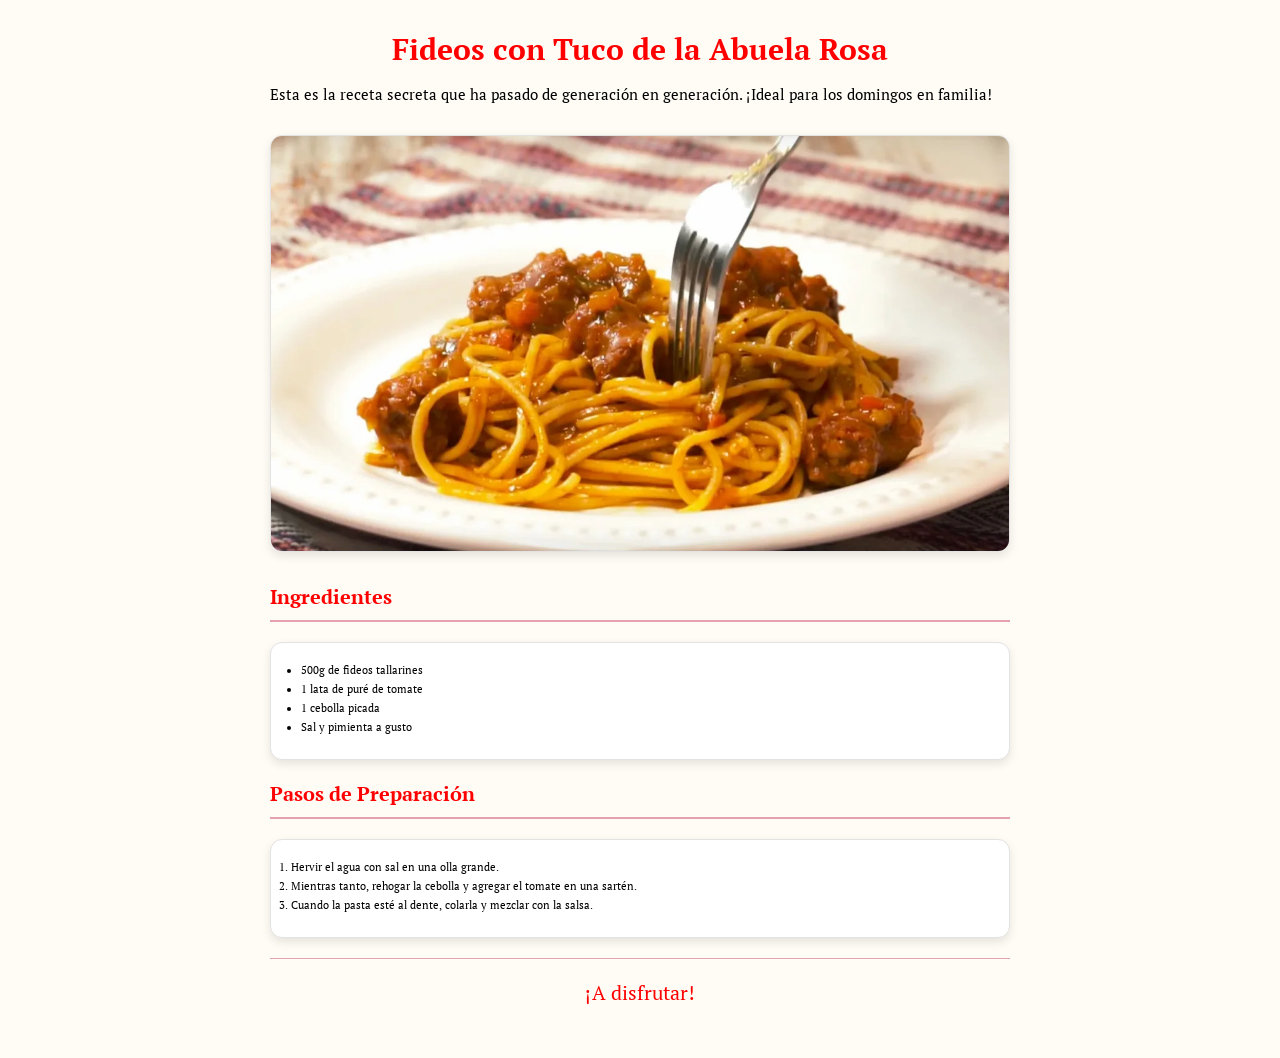
<file: 01-Receta-Abuela/index.html>
<!DOCTYPE html>
<html lang="en">
<head>
    <meta charset="UTF-8">
    <meta name="viewport" content="width=device-width, initial-scale=1.0">
    <link rel="stylesheet" href="style.css">
    <link rel="preconnect" href="https://fonts.googleapis.com">
    <link rel="preconnect" href="https://fonts.gstatic.com" crossorigin>
    <link href="https://fonts.googleapis.com/css2?family=Open+Sans:ital,wght@0,300..800;1,300..800&family=PT+Serif:ital,wght@0,400;0,700;1,400;1,700&family=Roboto:ital,wght@0,100..900;1,100..900&display=swap" rel="stylesheet">
    <title>Receta de la Abuela</title>
</head>
<body>
    <div class="container">
        <!--contenido principal de la pagina-->
        <main class="main">
            <!--titulo principal de la pagina-->
            <h1 class="main__textPrincipal">Fideos con Tuco de la Abuela Rosa</h1>

        <!--foto y resumen de lo que trata la pagina-->
        <div class="main__card">
            <p>Esta es la receta secreta que ha pasado de generación en generación. ¡Ideal para los domingos en familia!</p>
            <img src="./assets/plato-final.jpg" alt=" foto final del plato de la abuela">
        </div>

        <!--sección sobre la informacion de ingredientes de la receta de la abuela-->
        <section class="seccionIngredientes">
            <h2>Ingredientes</h2>
            <hr>
            <div class="seccionIngredientes__list">
              <ul>
                <li>500g de fideos tallarines</li>
                <li>1 lata de puré de tomate</li>
                <li>1 cebolla picada</li>
                <li>Sal y pimienta a gusto</li>
              <ul>
            </div>
        </section>

        <!--sección sobre la preparación de la receta-->
        <section class="seccionPreparacion">
            <h2>Pasos de Preparación</h2>
            <hr>
            <div class="seccionPreparacion__list">
               <ol>
                  <li>Hervir el agua con sal en una olla grande.</li>
                  <li>Mientras tanto, rehogar la cebolla y agregar el tomate en una sartén.</li>
                  <li>Cuando la pasta esté al dente, colarla y mezclar con la salsa.</li> 
               </ol>
            </div>
        </section>
        </main>

        <!--pie de pagina-->
        <footer class="footer">
            <hr>
            <p>¡A disfrutar!</p>
        </footer> 

    </div>
</body>
</html>
</file>
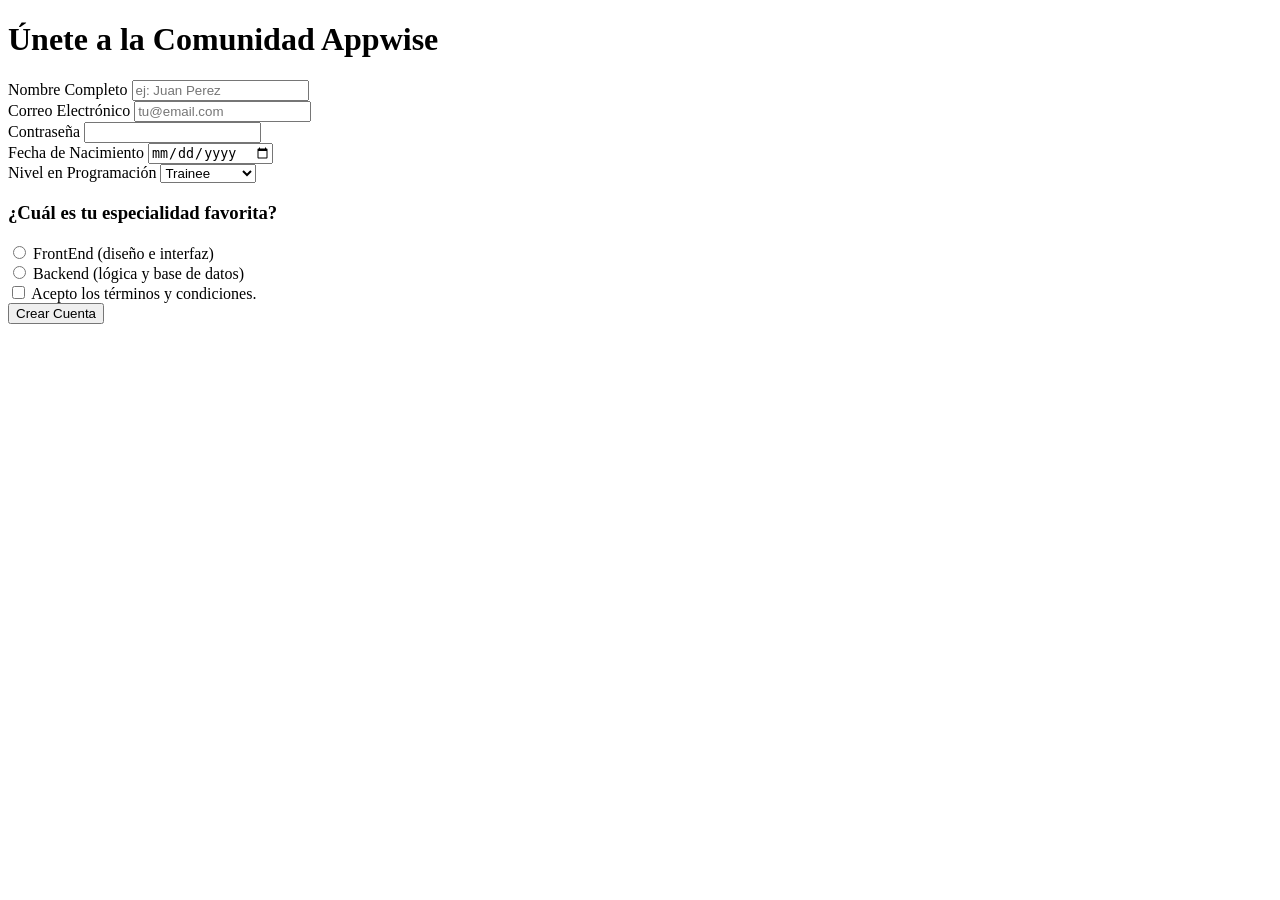
<file: 03-Registro-Usuario/index.html>
<!DOCTYPE html>
<html lang="en">
<head>
    <meta charset="UTF-8">
    <meta name="viewport" content="width=device-width, initial-scale=1.0">
    <title>Registro - Appwise</title>
</head>
<body>
    <h1>Únete a la Comunidad Appwise</h1>

    <form action="#">
        <div>
            <label for="nombreUsuario">Nombre Completo</label>
            <input type="text" id="nombreUsuario" placeholder="ej: Juan Perez" required>
        </div>
        <div>
            <label for="emailUsuario">Correo Electrónico</label>
            <input type="email" id="emailUsuario" placeholder="tu@email.com" required>
        </div>
        <div>
            <label for="passwordUsuario">Contraseña</label>
            <input type="password" id="passwordUsuario">
        </div>
        <div>
            <label for="fechaNacimientoUsuario">Fecha de Nacimiento</label>
            <input type="date" id="fechaNacimientoUsuario" required>
        </div>
        <div>
            <label for="opcionNivelProgramacion">Nivel en Programación</label>
            <select id="opcionNivelProgramacion" required>
                <option value="trainee">Trainee</option>
                <option value="junior">Junior</option>
                <option value="semi-Senior">Semi-Senior</option>
            </select>
        </div>
        <div>
            <h3>¿Cuál es tu especialidad favorita?</h3>
            <div>
                <input type="radio" name="especialidad">
                <label for="especialidadUsuario">FrontEnd (diseño e interfaz)</label>
            </div>
             <div>
                <input type="radio" name="especialidad">
                <label for="especialidadUsuario">Backend (lógica y base de datos)</label>
            </div>
        </div>
        <div>
            <input type="checkbox" id="aceptarTerminos" value="yes" required>
            <label for="aceptarTerminos">Acepto los términos y condiciones.</label>
        </div>
        <button type="submit">Crear Cuenta</button>
    </form>
    
</body>
</html>
</file>
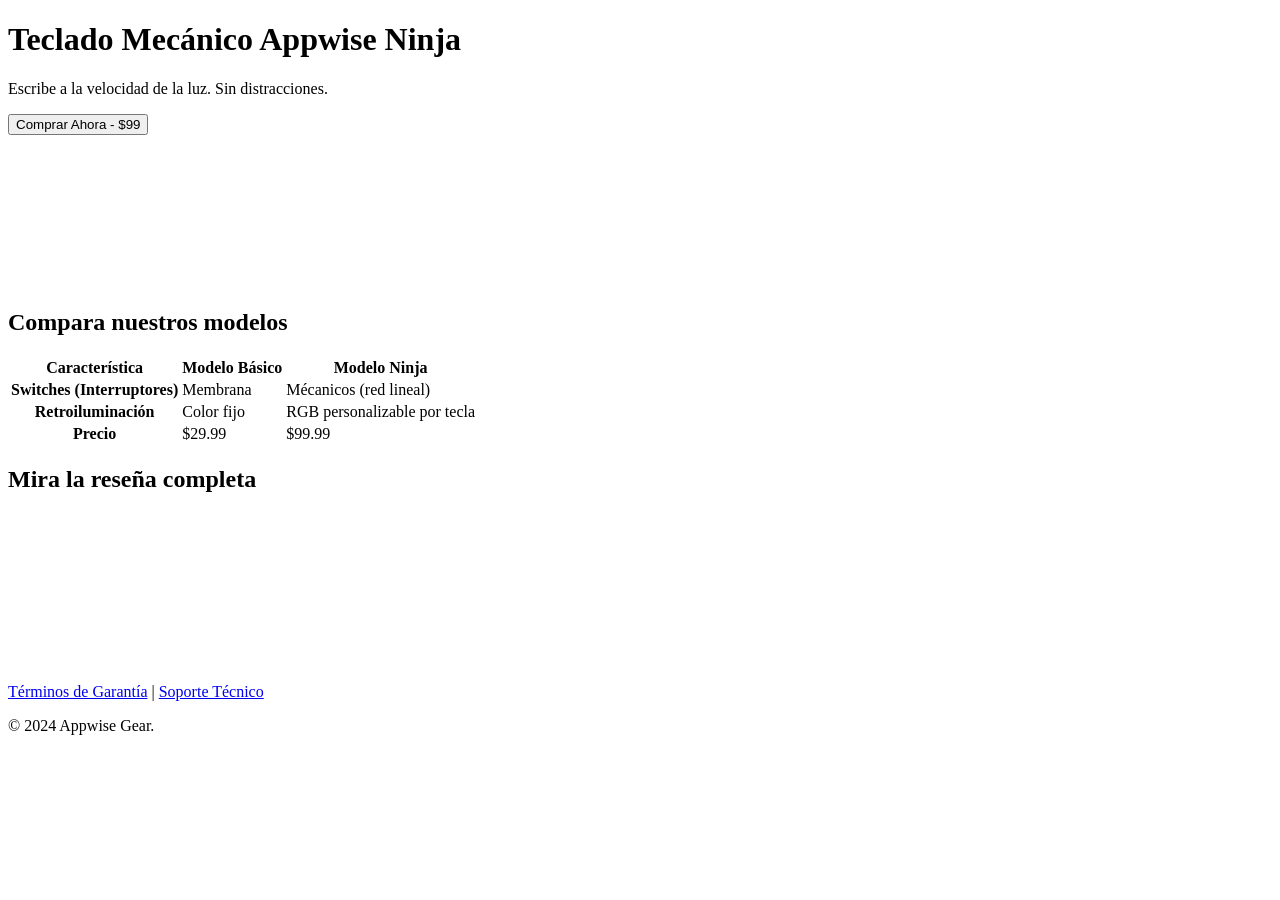
<file: 04-Landing-Producto/index.html>
<!DOCTYPE html>
<html lang="en">
<head>
    <meta charset="UTF-8">
    <meta name="viewport" content="width=device-width, initial-scale=1.0">
    <title>Teclado Appwise Ninja</title>
</head>
<body>
    <!--cabecera de pagina-->
    <header>
        <h1>Teclado Mecánico Appwise Ninja</h1>
        <p>Escribe a la velocidad de la luz. Sin distracciones.</p>
        <button>Comprar Ahora - $99</button>
    </header>

   <main>
        <!--sección hero-->
        <section>
            <video src="./assets/promo.mp4" autoplay muted loop></video>
        </section>

        <!--sección precio-->
        <section>
            <h2>Compara nuestros modelos</h2>
            <table>
                <thead>
                    <tr>
                       <th scope="col">Característica</th>
                       <th scope="col">Modelo Básico</th>
                       <th scope="col">Modelo Ninja</th>
                    </tr>
                </thead>
                <tbody>
                    <tr>
                        <th scope="row">Switches (Interruptores)</th>
                        <td>Membrana</td>
                        <td>Mécanicos (red lineal)</td>
                    </tr>
                    <tr>
                        <th scope="row">Retroiluminación</th>
                        <td>Color fijo</td>
                        <td>RGB personalizable por tecla</td>
                    </tr>
                    <tr>
                        <th scope="row">Precio</th>
                        <td>$29.99</td>
                        <td>$99.99</td>
                    </tr>
                </tbody>
            </table>
        </section>

        <!--sección demo-->
        <section>
            <h2>Mira la reseña completa</h2>
            <iframe src="https://appwiseinnovations.dev/ACADEMY/promo.mp4" frameborder="0"></iframe>
        </section>
   </main>

   <!--pie de pagina-->
   <footer>
    <p><a href="#">Términos de Garantía</a> | <a href="#">Soporte Técnico</a></p>
    <p>© 2024 Appwise Gear.</p>
   </footer>
</body>
</html>
</file>
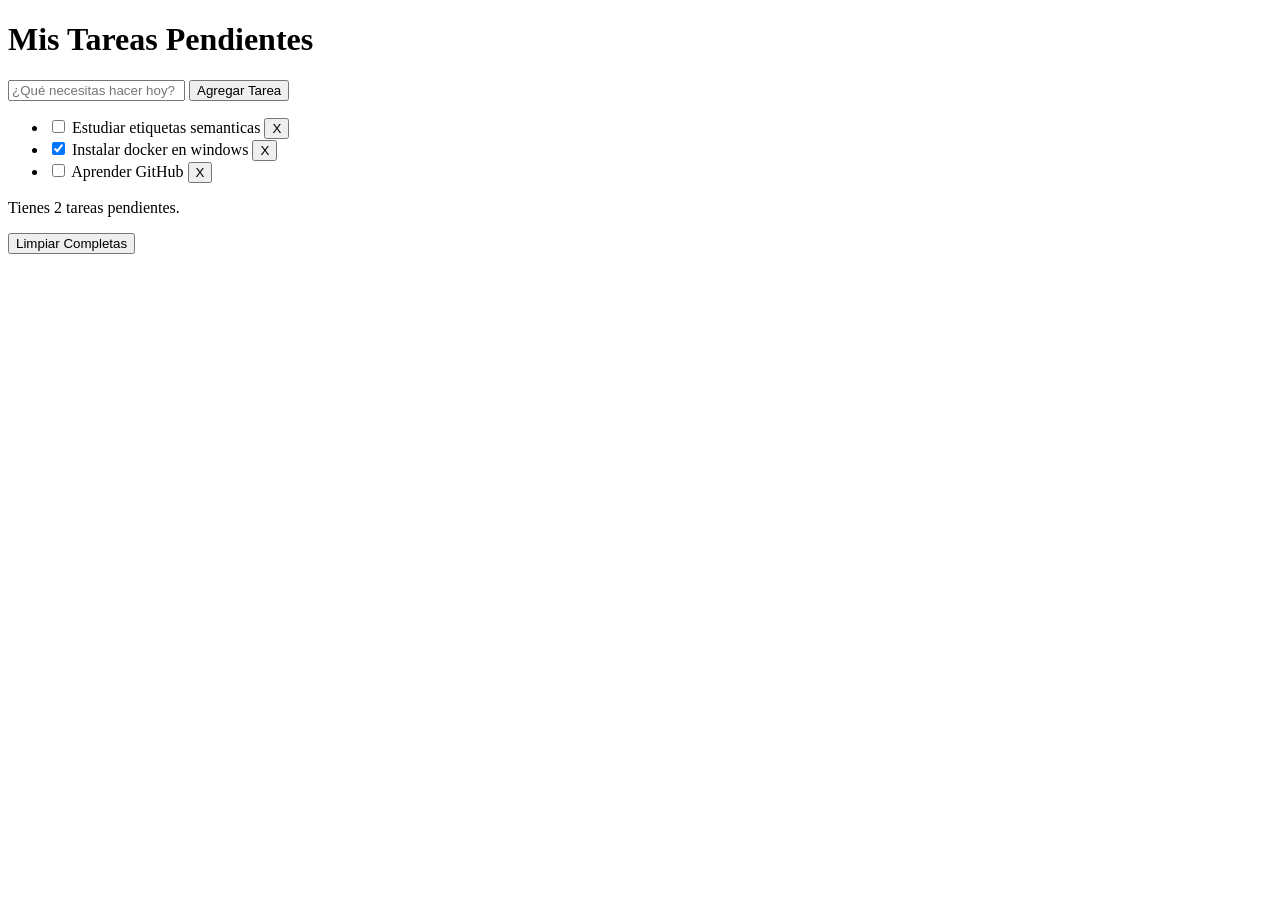
<file: 05-Gestor-Tareas/index.html>
<!DOCTYPE html>
<html lang="en">
<head>
    <meta charset="UTF-8">
    <meta name="viewport" content="width=device-width, initial-scale=1.0">
    <title>Gestor de Tareas</title>
</head>
<body>
    <!--sección principal-->
    <main>
       <h1>Mis Tareas Pendientes</h1>

       <section>
        <!--mini formulario para garagr tareas-->
            <form action="#">
                <input type="text" placeholder="¿Qué necesitas hacer hoy?">
                <button type="submit">Agregar Tarea</button>
            </form>
            <ul>
                <li>
                    <input type="checkbox"> 
                    <span>Estudiar etiquetas semanticas</span> 
                    <button>X</button>
                </li>
                <li>
                    <input type="checkbox" checked> 
                    <span>Instalar docker en windows</span> 
                    <button>X</button>
                </li>
                <li>
                    <input type="checkbox"> 
                    <span>Aprender GitHub</span> 
                    <button>X</button>
                </li>  
            </ul>
            
            <!--pie de la lista-->
            <div>
                <p>Tienes 2 tareas pendientes.</p>
                <button>Limpiar Completas</button>
            </div>
       </section>
    </main>
    
</body>
</html>
</file>
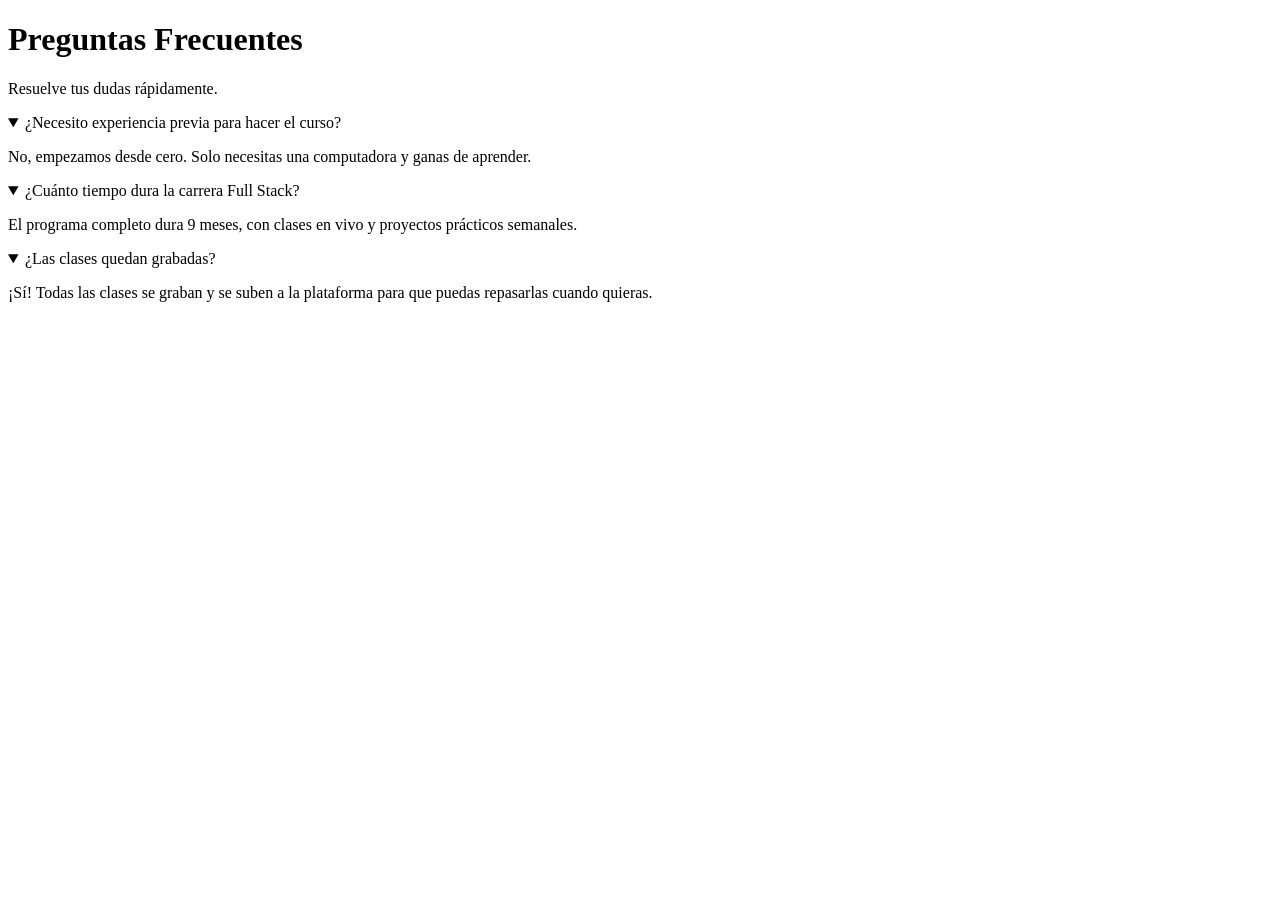
<file: 06-FAQ-Acordeon/index.html>
<!DOCTYPE html>
<html lang="en">
<head>
    <meta charset="UTF-8">
    <meta name="viewport" content="width=device-width, initial-scale=1.0">
    <title>Centro de Ayuda - Appwise</title>
</head>
<body>

    <!--contenido principal-->
    <main>
        <h1>Preguntas Frecuentes</h1>
        <p>Resuelve tus dudas rápidamente.</p>

        <!--lista de preguntas-->
        <section>
            <details open>
                <summary>¿Necesito experiencia previa para hacer el curso?</summary>
                <p>No, empezamos desde cero. Solo necesitas una computadora y ganas de aprender.</p>
            </details>
            <details open>
                <summary>¿Cuánto tiempo dura la carrera Full Stack?</summary>
                <p>El programa completo dura 9 meses, con clases en vivo y proyectos prácticos semanales.</p>
            </details>
            <details open>
                <summary>¿Las clases quedan grabadas?</summary>
                <p>¡Sí! Todas las clases se graban y se suben a la plataforma para que puedas repasarlas cuando quieras.</p>
            </details>
        </section>
    </main>
    
</body>
</html>
</file>
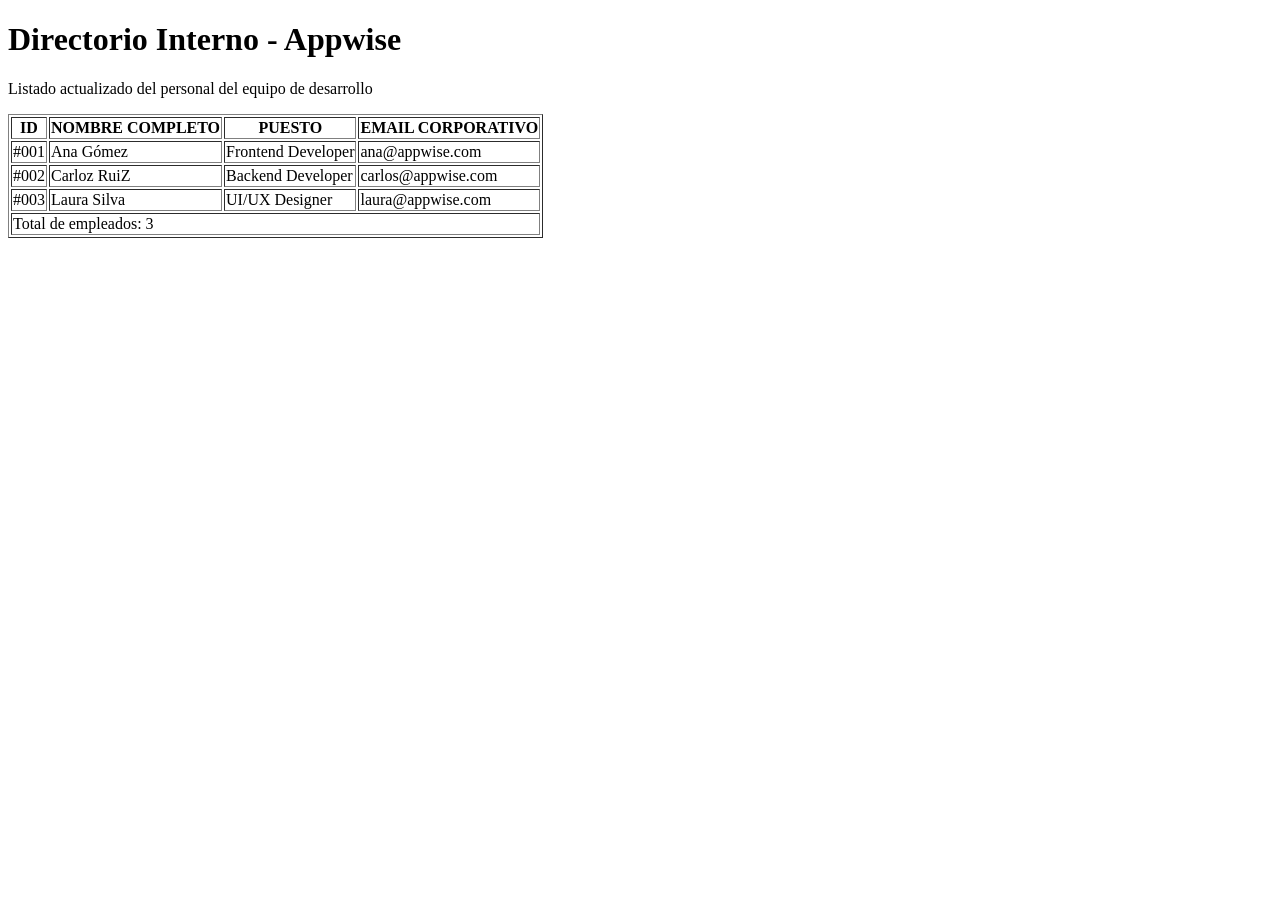
<file: 07-Directorio-Empleados/index.html>
<!DOCTYPE html>
<html lang="en">
<head>
    <meta charset="UTF-8">
    <meta name="viewport" content="width=device-width, initial-scale=1.0">
    <title>Directorio de Empleados</title>
</head>
<body>
    <!--contenido principal-->
    <main>
        <!--titulo principal-->
        <h1>Directorio Interno - Appwise</h1>
        
        <p>Listado actualizado del personal del equipo de desarrollo</p>

        <!--tabla con infomación de cada empleado-->
        <table border="1">
            <thead>
                <tr>
                    <th>ID</th>
                    <th>NOMBRE COMPLETO</th>
                    <th>PUESTO</th>
                    <th>EMAIL CORPORATIVO</th>
                </tr>
            </thead>
            <tbody>
                <tr>
                    <td>#001</td>
                    <td>Ana Gómez</td>
                    <td>Frontend Developer</td>
                    <td>ana@appwise.com</td>
                </tr>
                <tr>
                    <td>#002</td>
                    <td>Carloz RuiZ</td>
                    <td>Backend Developer</td>
                    <td>carlos@appwise.com</td>
                </tr>
                <tr>
                    <td>#003</td>
                    <td>Laura Silva</td>
                    <td>UI/UX Designer</td>
                    <td>laura@appwise.com</td>
                </tr>
            </tbody>

            <tfoot>
                <tr>
                    <td colspan="4">Total de empleados: 3</td>
                </tr>
            </tfoot>

        </table>
    </main>
    
</body>
</html>
</file>
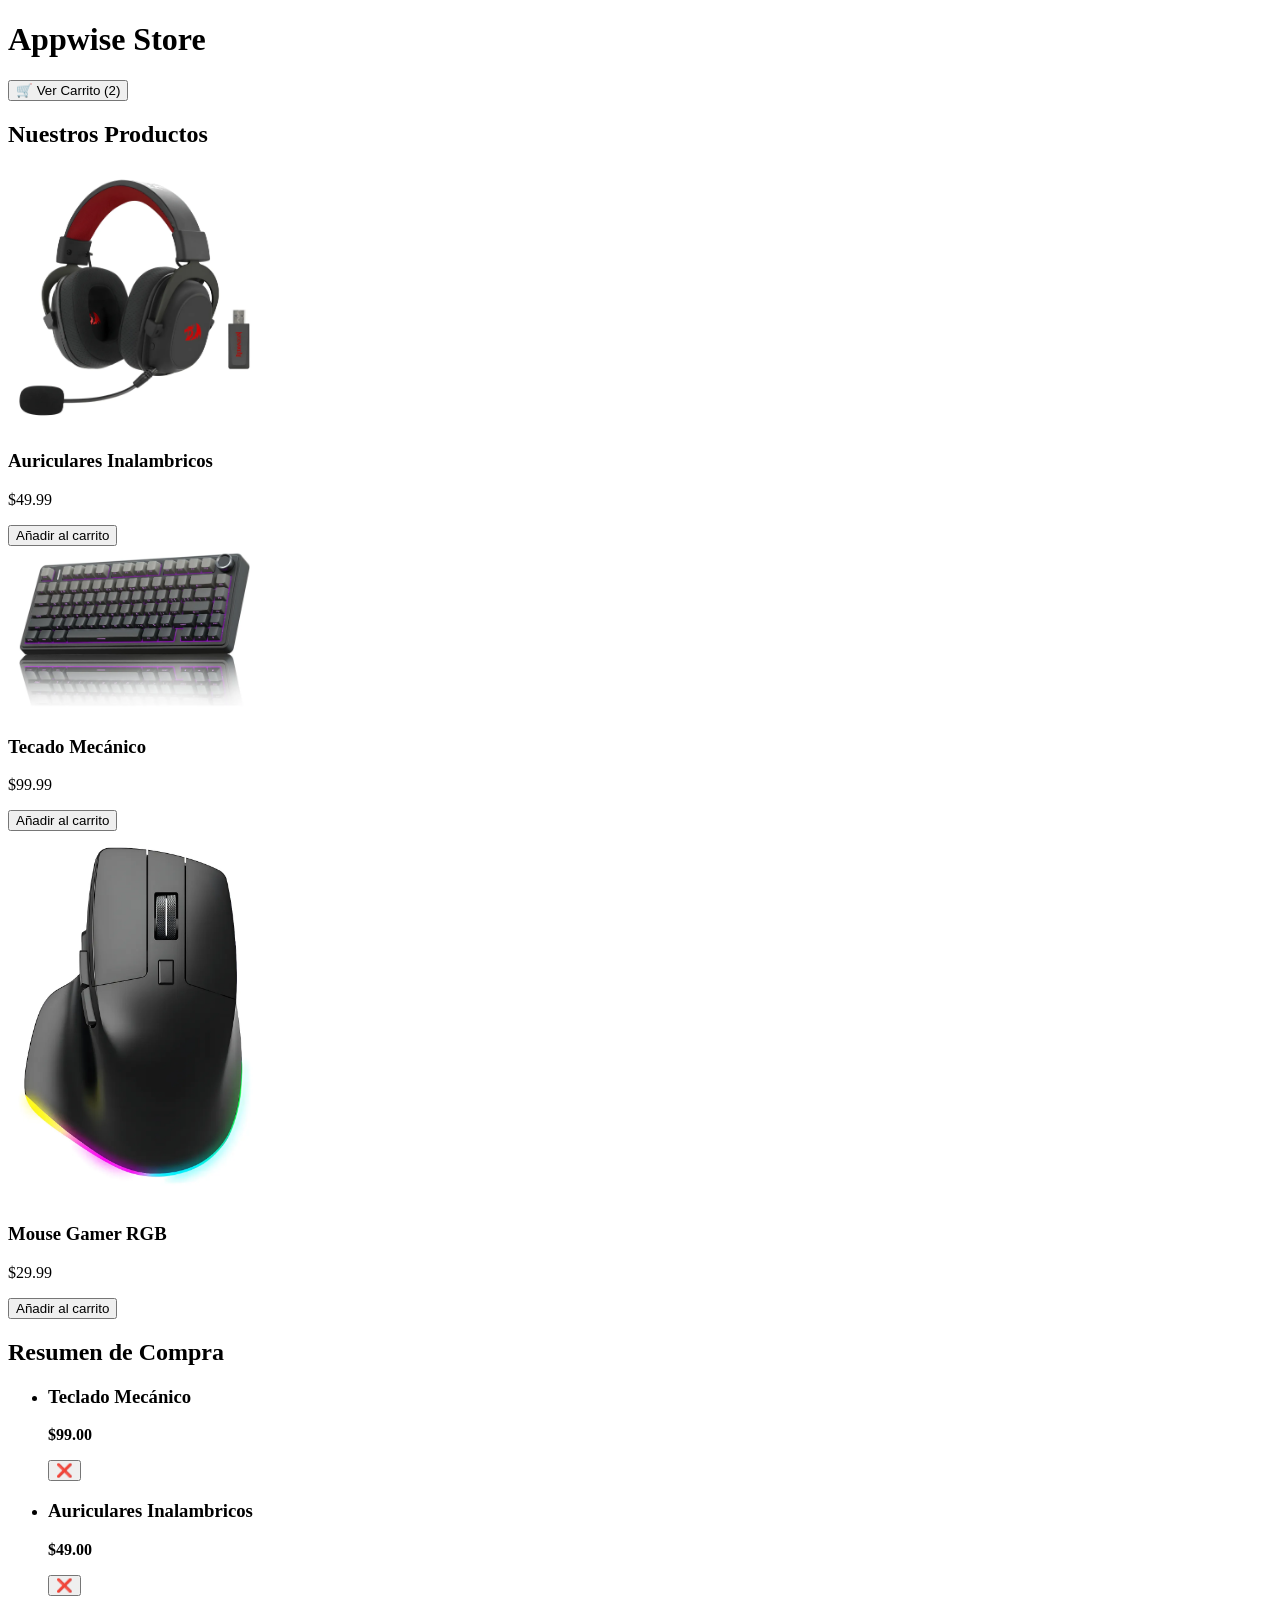
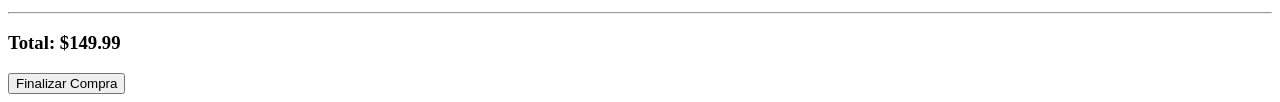
<file: 08-Carrito-Compras/index.html>
<!DOCTYPE html>
<html lang="en">
<head>
    <meta charset="UTF-8">
    <meta name="viewport" content="width=device-width, initial-scale=1.0">
    <title>Tienda Appwise</title>
</head>
<body>

    <!--cabecera de pagina-->
    <header>
        <!--titulo principal de la pagina-->
        <h1>Appwise Store</h1>
        <button>🛒 Ver Carrito (2)</button>
    </header>

    <!--contenido principal-->
    <main>
        <h2>Nuestros Productos</h2>
        <!--sección lista de productos-->
        <section>
            <article>
                <img src="./assets/auricular_gamer.webp" alt="img-auriculares" width="20%">
                <h3>Auriculares Inalambricos</h3>
                <p>$49.99</p>
                <button>Añadir al carrito</button>
            </article>
             <article>
                <img src="./assets/teclado_mecanico.webp" alt="img-teclado" width="20%">
                <h3>Tecado Mecánico</h3>
                <p>$99.99</p>
                <button>Añadir al carrito</button>
            </article>
             <article>
                <img src="./assets/mouse_gamer.webp" alt="img-mouse" width="20%">
                <h3>Mouse Gamer RGB</h3>
                <p>$29.99</p>
                <button>Añadir al carrito</button>
            </article>
        </section>
        
        <!--información lateral sobre el resumen de la compra-->
        <aside>
            <h2>Resumen de Compra</h2>
            <ul>
                <li>
                    <h3>Teclado Mecánico</h3>
                    <p>
                        <strong>$99.00</strong>
                    </p>
                    <button>❌</button>
                </li>
                <li>
                    <h3>Auriculares Inalambricos</h3>
                    <p>
                        <strong>$49.00</strong>
                    </p>
                    <button>❌</button>
                </li>  
            </ul>
            <hr>
            <div>
                <h3> 
                    <strong>Total: $149.99</strong>
                </h3>
                <button>Finalizar Compra</button>
            </div>
        </aside>
    </main> 
</body>
</html>
</file>
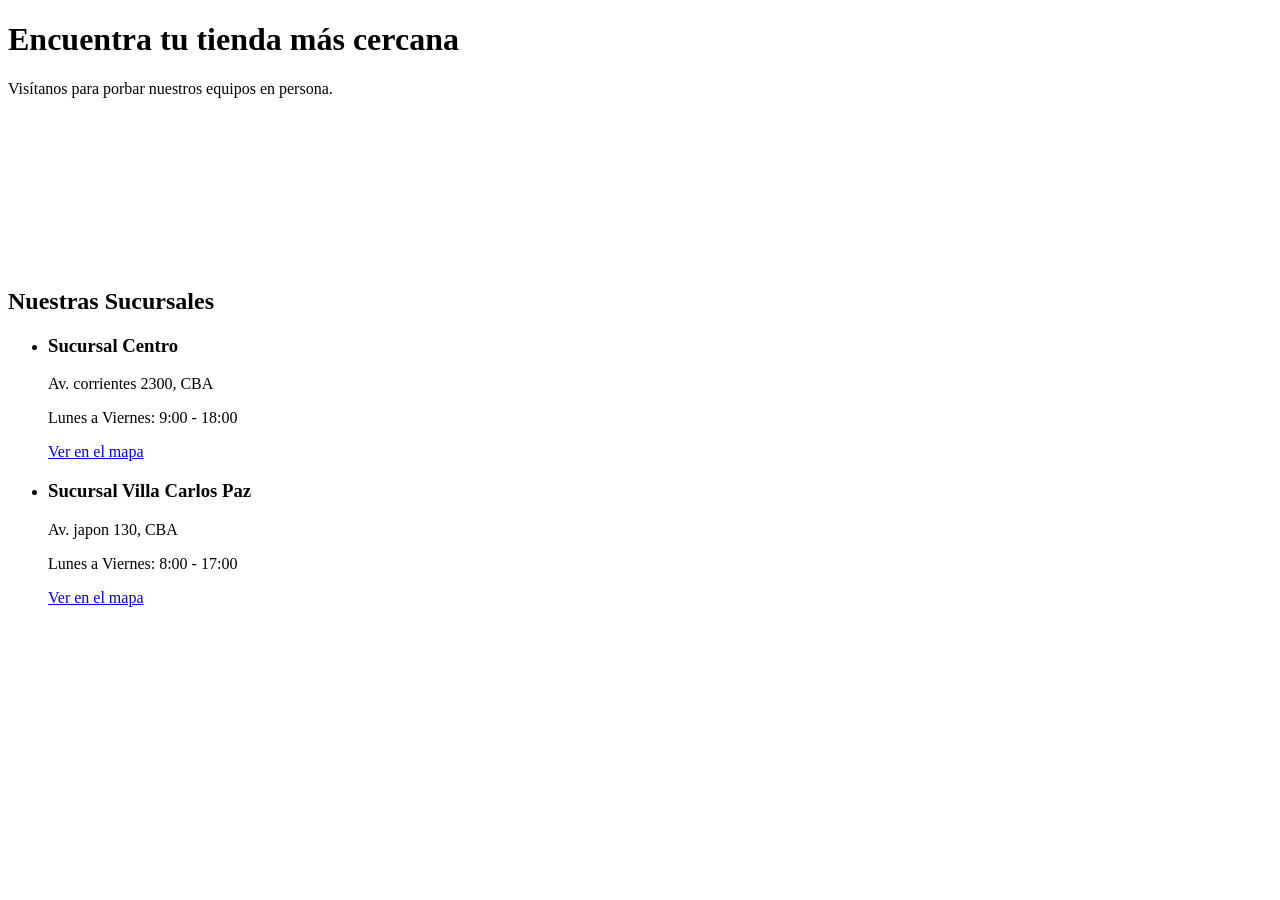
<file: 09-Buscar-Mapas/index.html>
<!DOCTYPE html>
<html lang="en">
<head>
    <meta charset="UTF-8">
    <meta name="viewport" content="width=device-width, initial-scale=1.0">
    <title>Sucursales - Appwise</title>
</head>
<body>

    <!--cabecera de pagina-->
    <header>
        <!--titulo principal de la pagina-->
        <h1>Encuentra tu tienda más cercana</h1>
        <p>Visítanos para porbar nuestros equipos en persona.</p>
    </header>
    <!--contenido principal de la pagina-->
    <main>
        <!--mapa sobre la ubicacion de sucursales-->
        <figure>
            <iframe src="https://www.google.com/maps/embed?pb=!1m18!1m12!1m3!1d108977.21681741682!2d-64.27204469059197!3d-31.399299422222267!2m3!1f0!2f0!3f0!3m2!1i1024!2i768!4f13.1!3m3!1m2!1s0x9432985f478f5b69%3A0xb0a24f9a5366b092!2zQ8OzcmRvYmE!5e0!3m2!1ses!2sar!4v1772979187679!5m2!1ses!2sar" width="20%" height="40%" style="border:0;" allowfullscreen="" loading="lazy" referrerpolicy="no-referrer-when-downgrade" title="Mapa de sucursales"></iframe>
        </figure>

        <!--información sobre la ubicación de las sucursales-->
        <aside>
            <h2>Nuestras Sucursales</h2>
            <ul>
                <li>
                    <h3>Sucursal Centro</h3>
                    <p>Av. corrientes 2300, CBA</p>
                    <p>Lunes a Viernes: 9:00 - 18:00</p>
                    <a href="#">Ver en el mapa</a>
               </li>
               <li>
                    <h3>Sucursal Villa Carlos Paz</h3>
                    <p>Av. japon 130, CBA</p>
                    <p>Lunes a Viernes: 8:00 - 17:00</p>
                    <a href="#">Ver en el mapa</a>
                </li>
            </ul>
        </aside>
    </main> 
</body>
</html>
</file>
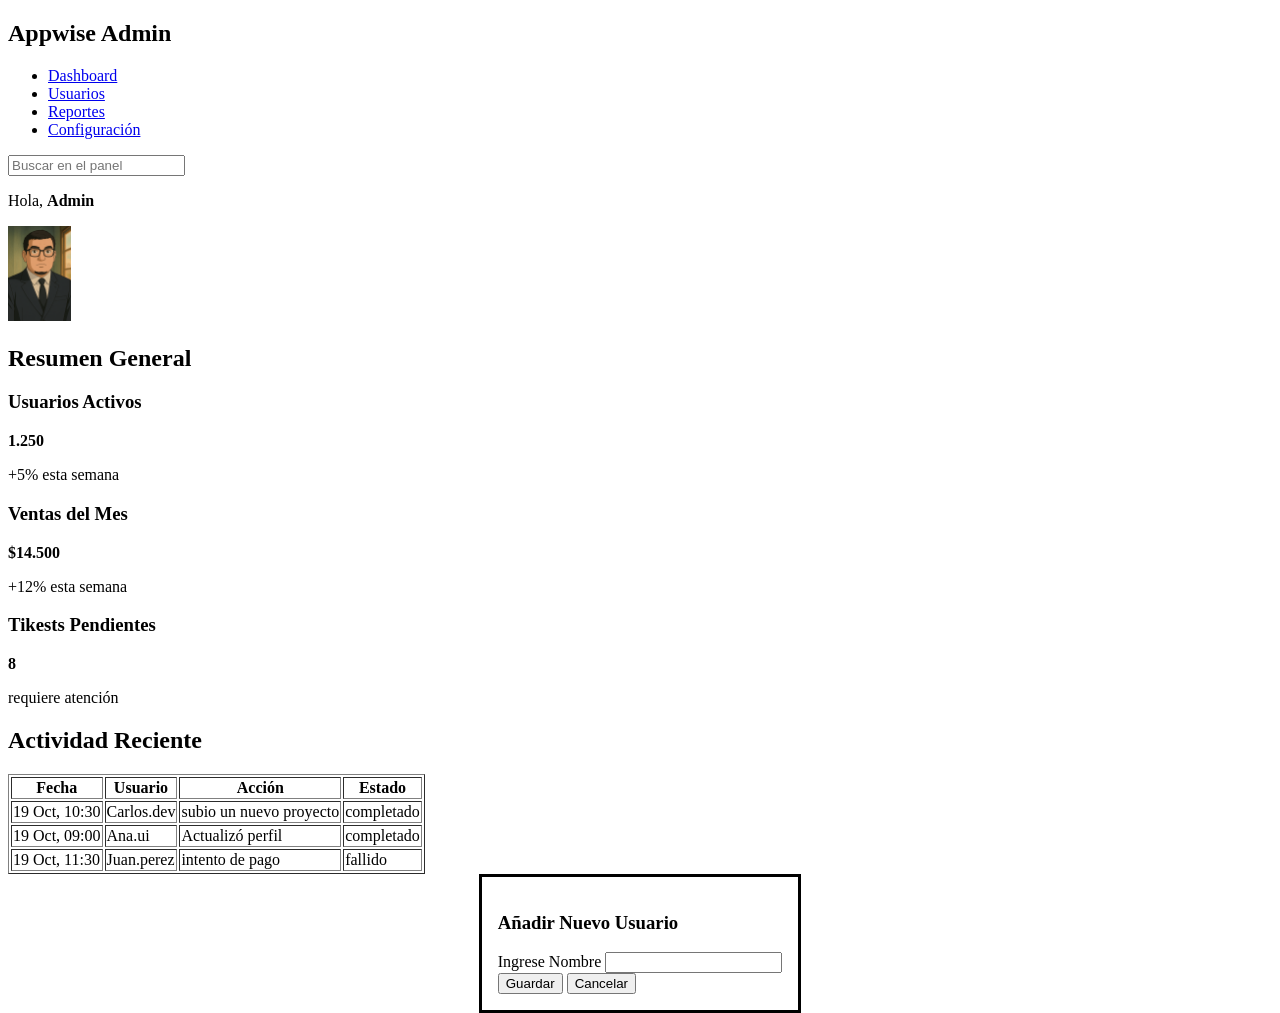
<file: 10-Dashboard-Admin/index.html>
<!DOCTYPE html>
<html lang="en">
<head>
    <meta charset="UTF-8">
    <meta name="viewport" content="width=device-width, initial-scale=1.0">
    <title>Admin Panel - Appwise</title>
</head>
<body>
    <!--barra de navegación-->
    <aside>
       <h2>Appwise Admin</h2>
       <nav>
            <ul>
                <li>
                    <a href="#">Dashboard</a>
                </li>
                <li>
                    <a href="#">Usuarios</a>
                </li>
                <li>
                    <a href="#">Reportes</a>
                </li>
                <li>
                    <a href="#">Configuración</a>
                </li>
            </ul>
       </nav>
    </aside>

    <!--contenido principal-->
    <main>
        <!--cabecera de pagina-->
        <header>
            <input type="search" placeholder="Buscar en el panel">
            <div>
                <p>Hola, <strong>Admin</strong></p>
                <img src="./assets/avatar.png" alt="foto-perfil" width="5%" height="5%">
            </div>
        </header>

        <!-- sección información general dashboard-->
        <section>
            <h2>Resumen General</h2>
            <article>
                <h3>Usuarios Activos</h3>
                <p>
                    <strong>1.250</strong>
                </p>
                <p>+5% esta semana</p>
            </article>
             <article>
                <h3>Ventas del Mes</h3>
                <p>
                    <strong>$14.500</strong>
                </p>
                <p>+12% esta semana</p>
            </article>
             <article>
                <h3>Tikests Pendientes</h3>
                <p>
                    <strong>8</strong>
                </p>
                <p>requiere atención</p>
            </article>
        </section>

        <!--sección información de las actividades dashboard-->
        <section>
            <h2>Actividad Reciente</h2>
            <table border="1">
                <thead>
                    <tr>
                        <th>Fecha</th>
                        <th>Usuario</th>
                        <th>Acción</th>
                        <th>Estado</th>
                    </tr>
                </thead>
                <tbody>
                    <tr>
                        <td>19 Oct, 10:30</td>
                        <td>Carlos.dev</td>
                        <td>subio un nuevo proyecto</td>
                        <td>completado</td>
                    </tr>
                    <tr>
                        <td>19 Oct, 09:00</td>
                        <td>Ana.ui</td>
                        <td>Actualizó perfil</td>
                        <td>completado</td>
                    </tr>
                    <tr>
                        <td>19 Oct, 11:30</td>
                        <td>Juan.perez</td>
                        <td>intento de pago</td>
                        <td>fallido</td>
                    </tr>
                </tbody>
            </table>
        </section>
    </main>

    <!--form para agregar un nuevo usuario-->
    <dialog open>
        <h3>Añadir Nuevo Usuario</h3>
        <form action="#">
           <div>
              <label for="nombreUsuario">Ingrese Nombre</label>
              <input type="text" id="nombreUsuario">
           </div>
           <button type="submit">Guardar</button>
           <button type="reset">Cancelar</button>
        </form>
    </dialog>
    
</body>
</html>
</file>
<file: 01-Receta-Abuela/style.css>
:root {
    --color-textPrincipal:red;
}

*{
margin:0;
padding:0;
box-sizing:border-box;
font-family:Arial;
font-size:62.5%;  /* 1rem == 16px*/
}

body{
    background-color:#FEFCF5;
}

img {
  max-width: 100%;
  height: auto;
  border-radius: 1.2rem;
  object-fit: cover;
  border: 1px solid #E3E3E3;
  box-shadow: 0 4px 10px rgba(0, 0, 0, 0.1);
}

h1 {
    font-size: 3rem;
    font-family: "PT Serif", serif;
    font-weight: 700;
    font-style: normal;
}
h2 {
    font-size: 2rem;
    font-family: "PT Serif", serif;
    font-weight: 700;
    font-style: normal;
}
li {
    font-size: 1.1rem;
    font-family: "PT Serif", serif;
    font-weight: 400;
    font-style: normal;
}
p{
    font-size: 1.5rem;
    font-family: "PT Serif", serif;
    font-weight: 400;
    font-style: normal;
}

.container{
  width: 100%;
  height: 100vh;
  max-width: 120rem; /* ancho máximo */
  margin: 0 auto;    /* centra horizontalmente */
  padding: 0 23rem;
}

/*main*/
.main__textPrincipal {
    text-align: center;
    margin-top: 3rem;
    color: var(--color-textPrincipal);
    line-height: 1.3;
}

.main__card {
    margin-top: 1.5rem;
}

.main__card p {
    margin: 1.5rem 0 3rem 0;
    line-height: 1.4;
}

/*section*/
.seccionIngredientes {
    margin-top: 3rem;
}

.seccionIngredientes h2 {
    color: var(--color-textPrincipal);
    margin-bottom: 1rem;
}
.seccionIngredientes hr {
    margin-bottom: 2rem;
    border: none;
    height: .2rem;
    background-color: #E6A1AF;
}

.seccionIngredientes__list {
    background-color: #fff;
    height: auto;
    padding: 2rem 0 2rem 3rem;
    border-radius: 1.2rem;
    border: 1px solid #E3E3E3;
    box-shadow: 0 4px 10px rgba(0, 0, 0, 0.1);
}
.seccionIngredientes__list ul li {
    font-size: 1.1rem;
    margin-bottom: .5rem;
}

.seccionPreparacion {
    margin-top: 2rem;
}

.seccionPreparacion h2 {
    margin-bottom: 1rem;
    color: var(--color-textPrincipal);
}

.seccionPreparacion hr {
    border: none;
    height: .2rem;
    background-color: #E6A1AF;
    margin-bottom: 2rem;
}
.seccionPreparacion__list {
    background-color: #fff;
    height: auto;
    padding: 2rem 0 2rem 2rem;
     border-radius: 1.2rem;
    border: 1px solid #E3E3E3;
    box-shadow: 0 4px 10px rgba(0, 0, 0, 0.1);
}

.seccionPreparacion__list ol li {
    margin-bottom: .5rem;
}

.footer {
    margin-top: 2rem;
    height: 10rem;
}

.footer hr {
    margin-bottom: 2rem;
    border: none;
    height: .1rem;
    background-color: #E6A1AF;
}

.footer p {
    text-align: center;
    font-size: 2rem;
    color: var(--color-textPrincipal);
    
}
</file>
